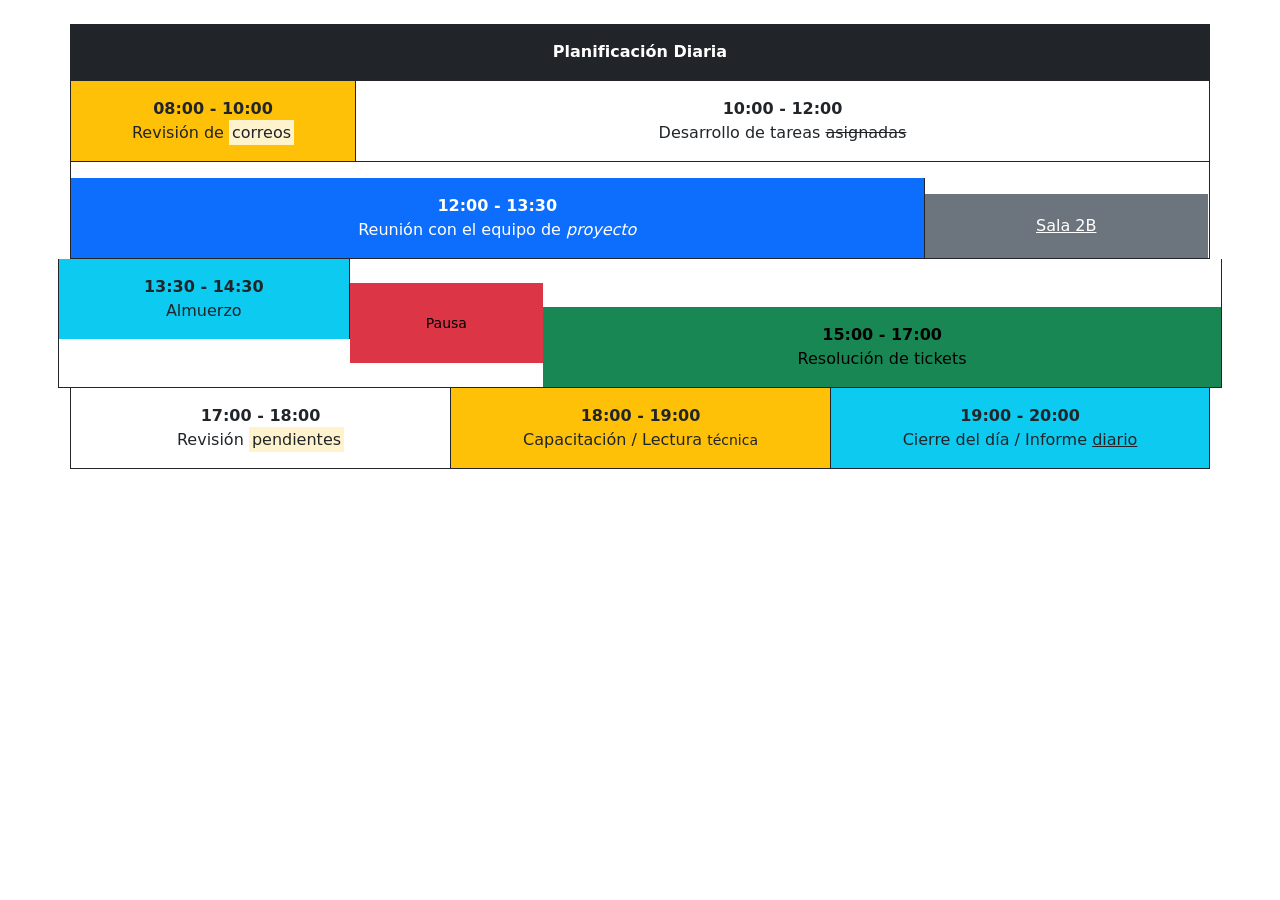
<file: tp5/planificacion.html>
<!DOCTYPE html>
<html lang="es">
<head>
    <meta charset="UTF-8">
    <meta name="viewport" content="width=device-width, initial-scale=1.0">
    <title>Planificación Diaria</title>
    <link href="https://cdn.jsdelivr.net/npm/bootstrap@5.3.3/dist/css/bootstrap.min.css" rel="stylesheet">
</head>
<body>

    <div class="container-md mt-4">
        <div class="row">
            <div class="col bg-dark text-white text-center p-3 border border-dark fw-bold border border-bottom-0 border border-top-0">
                Planificación Diaria
            </div>
        </div>

        <div class="row text-center">
            <div class="col-md-3 bg-warning p-3 border border-dark border border-bottom-0 border border-end-0">
                <strong>08:00 - 10:00</strong><br>
                Revisión de <mark>correos</mark>
            </div>
            <div class="col-md-9 bg-white p-3 border border-dark align-self-center col border border-bottom-0">
                <strong>10:00 - 12:00</strong><br>
                Desarrollo de tareas <del>asignadas</del>
            </div>
        </div>
                <div class="row text-center border border-dark pt-3">
            <div class="col-md-9 bg-primary text-white p-3 col border border-dark border border-top-0 border border-bottom-0 border border-start-0 border">
                <strong>12:00 - 13:30</strong><br>
                Reunión con el equipo de <em>proyecto</em>
            </div>
            <div class="col-md-3 bg-secondary text-white p-3 border d-flex align-items-center justify-content-center mt-3 border border-dark border border-white border border-top-0 border border-start-0 border border-bottom-0"> 
                <u>Sala 2B</u>
            </div>
        </div>
    
        <div class="row text-center gx-5 border border-dark border-top-0">
            <div class="col-md-3 bg-info p-3 border-dark border border-top-0 border border-bottom-0 border border-start-0 mb-5">
                <strong>13:30 - 14:30</strong><br>
                Almuerzo
            </div>
            <div class="col-md-2 bg-danger text-black p-3 d-flex align-items-center justify-content-center mt-4 mb-4">
                <small>Pausa</small>
            </div>
            <div class="col-md-7 bg-success text-black p-3 mt-5">
                <strong>15:00 - 17:00</strong><br>
                Resolución de tickets
            </div>
        </div>

        <div class="row text-center col-auto">
            <div class="col-md-4 bg-white p-3 border border-dark border border-top-0 border border-end-0 align-self-stretch">
                <strong>17:00 - 18:00</strong><br>
                Revisión <mark>pendientes</mark>
            </div>
            <div class="col-md-4 bg-warning p-3 border border-dark align-self-stretch border border-top-0 border border-end-0">
                <strong>18:00 - 19:00</strong><br>
                Capacitación / Lectura <small>técnica</small>
            </div>
            <div class="col-md-4 bg-info p-3 border border-dark align-self-stretch border border-top-0">
                <strong>19:00 - 20:00</strong><br>
                Cierre del día / Informe <ins>diario</ins>
            </div>
        </div>

    </div>

    <script src="https://cdn.jsdelivr.net/npm/bootstrap@5.3.3/dist/js/bootstrap.bundle.min.js"></script>
</body>
</html>
</file>
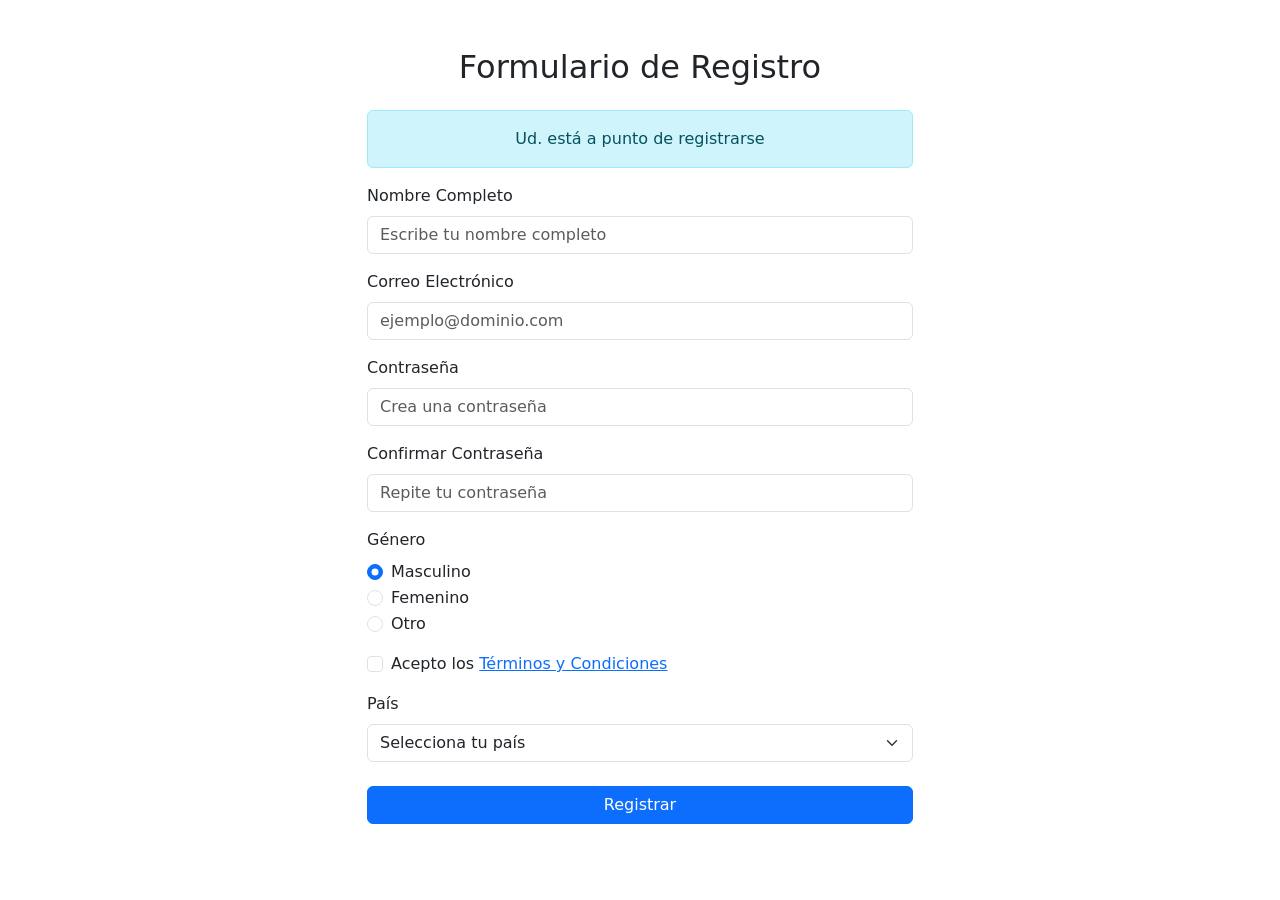
<file: tp5/registro.html>
<!DOCTYPE html>
<html lang="es">
<head>
    <meta charset="UTF-8">
    <meta name="viewport" content="width=device-width, initial-scale=1.0">
    <title>Formulario de Registro</title>
    <!-- Incluir Bootstrap desde CDN -->
    <link href="https://cdn.jsdelivr.net/npm/bootstrap@5.3.3/dist/css/bootstrap.min.css" rel="stylesheet">
</head>
<body>

    <div class="container mt-5">
        <h2 class="text-center mb-4">Formulario de Registro</h2>

        <!-- Centramos el formulario limitando su ancho en pantallas medianas y grandes -->
        <div class="row justify-content-center">
            <div class="col-md-8 col-lg-6">
                <form>
                    
                    <!-- Mensaje superior estilo alerta -->
                    <div class="alert alert-info text-center" role="alert">
                        Ud. está a punto de registrarse
                    </div>

                    <!-- Nombre Completo -->
                    <div class="mb-3">
                        <label for="nombre" class="form-label">Nombre Completo</label>
                        <input type="text" class="form-control" id="nombre" placeholder="Escribe tu nombre completo">
                    </div>

                    <!-- Correo Electrónico -->
                    <div class="mb-3">
                        <label for="email" class="form-label">Correo Electrónico</label>
                        <!-- type="email" valida que el formato contenga un @ automáticamente -->
                        <input type="email" class="form-control" id="email" placeholder="ejemplo@dominio.com">
                    </div>

                    <!-- Contraseña -->
                    <div class="mb-3">
                        <label for="password" class="form-label">Contraseña</label>
                        <input type="password" class="form-control" id="password" placeholder="Crea una contraseña">
                    </div>

                    <!-- Confirmar Contraseña -->
                    <div class="mb-3">
                        <label for="confirmPassword" class="form-label">Confirmar Contraseña</label>
                        <input type="password" class="form-control" id="confirmPassword" placeholder="Repite tu contraseña">
                    </div>

                    <!-- Género (Radio Buttons) -->
                    <div class="mb-3">
                        <label class="form-label">Género</label>
                        <div class="form-check">
                            <input class="form-check-input" type="radio" name="genero" id="masculino" checked>
                            <label class="form-check-label" for="masculino">Masculino</label>
                        </div>
                        <div class="form-check">
                            <input class="form-check-input" type="radio" name="genero" id="femenino">
                            <label class="form-check-label" for="femenino">Femenino</label>
                        </div>
                        <div class="form-check">
                            <input class="form-check-input" type="radio" name="genero" id="otro">
                            <label class="form-check-label" for="otro">Otro</label>
                        </div>
                    </div>

                    <!-- Términos y Condiciones (Checkbox) -->
                    <div class="mb-3 form-check">
                        <input type="checkbox" class="form-check-input" id="terminos">
                        <!-- El texto subraya los términos, indicando un enlace -->
                        <label class="form-check-label" for="terminos">Acepto los <a href="#">Términos y Condiciones</a></label>
                    </div>

                    <!-- País (Select dropdown) -->
                    <div class="mb-4">
                        <label for="pais" class="form-label">País</label>
                        <select class="form-select" id="pais">
                            <option selected disabled>Selecciona tu país</option>
                            <option value="ar">Argentina</option>
                            <option value="cl">Chile</option>
                            <option value="uy">Uruguay</option>
                        </select>
                    </div>

                    <!-- Botón Registrar -->
                    <!-- La clase w-100 hace que el botón ocupe todo el ancho, btn-primary le da el color azul -->
                    <button type="submit" class="btn btn-primary w-100">Registrar</button>
                    
                </form>
            </div>
        </div>
    </div>

    <!-- Script de Bootstrap al final del body -->
    <script src="https://cdn.jsdelivr.net/npm/bootstrap@5.3.3/dist/js/bootstrap.bundle.min.js"></script>
</body>
</html>
</file>
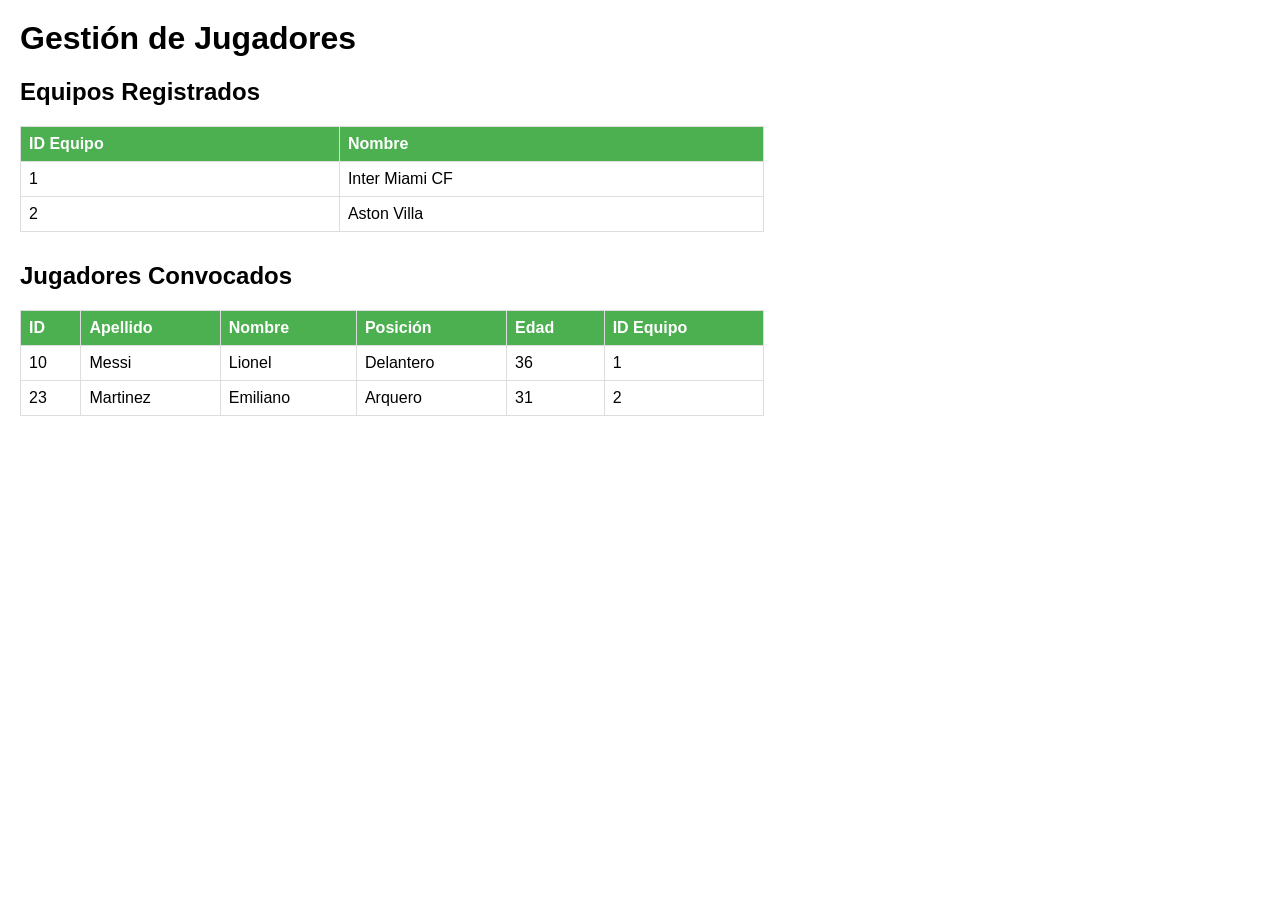
<file: tp2/punto4/salida_seleccion.html>
<html>
<head>
<META http-equiv="Content-Type" content="text/html; charset=UTF-8">
<title>Selecci&oacute;n Nacional Argentina</title>
<style>
                    body { font-family: Arial, sans-serif; margin: 20px; }
                    table { border-collapse: collapse; width: 60%; margin-bottom: 30px; }
                    th, td { border: 1px solid #dddddd; padding: 8px; text-align: left; }
                    th { background-color: #4CAF50; color: white; }
                </style>
</head>
<body>
<h1>Gesti&oacute;n de Jugadores</h1>
<h2>Equipos Registrados</h2>
<table>
<tr>
<th>ID Equipo</th><th>Nombre</th>
</tr>
<tr>
<td>1</td><td>Inter Miami CF</td>
</tr>
<tr>
<td>2</td><td>Aston Villa</td>
</tr>
</table>
<h2>Jugadores Convocados</h2>
<table>
<tr>
<th>ID</th><th>Apellido</th><th>Nombre</th><th>Posici&oacute;n</th><th>Edad</th><th>ID Equipo</th>
</tr>
<tr>
<td>10</td><td>Messi</td><td>Lionel</td><td>Delantero</td><td>36</td><td>1</td>
</tr>
<tr>
<td>23</td><td>Martinez</td><td>Emiliano</td><td>Arquero</td><td>31</td><td>2</td>
</tr>
</table>
</body>
</html>
</file>
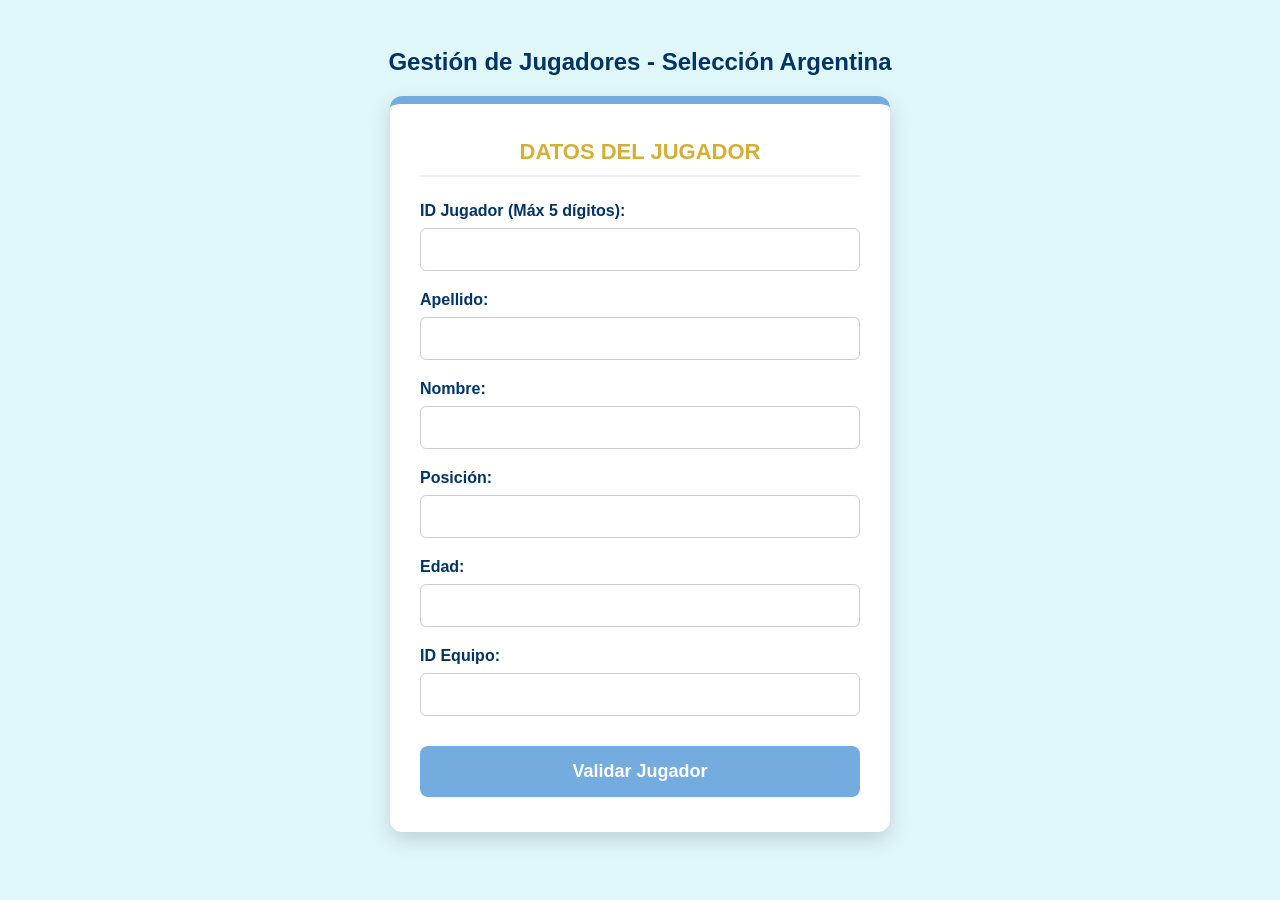
<file: tp4/punto2y3/caso27.html>
<!DOCTYPE html>
<html lang="es">
<head>
    <meta charset="UTF-8">
    <meta name="viewport" content="width=device-width, initial-scale=1.0">
    <title>Caso 27 - Gestión de Jugadores AFA</title>
    <link rel="stylesheet" href="estilos-formulario.css">
</head>
<body>

    <h2>Gestión de Jugadores - Selección Argentina</h2>

    <form id="formJugadores" novalidate>
        <fieldset>
            <legend>Datos del Jugador</legend>

            <label for="jugadorId">ID Jugador (Máx 5 dígitos):</label>
            <input type="number" id="jugadorId" required max="99999" min="1">
            <span id="errorId" class="error-msg"></span>

            <label for="apellido">Apellido:</label>
            <input type="text" id="apellido" required maxlength="20" min= "1">
            <span id="errorApellido" class="error-msg"></span>

            <label for="nombre">Nombre:</label>
            <input type="text" id="nombre" required maxlength="30" min="1">
            <span id="errorNombre" class="error-msg"></span>

            <label for="posicion">Posición:</label>
            <input type="number" id="posicion" required maxlength="20" min="1">

            <span id="errorPosicion" class="error-msg"></span>

            <label for="edad">Edad:</label>
            <input type="number" id="edad" required max="99" min="1">
            <span id="errorEdad" class="error-msg"></span>

            <label for="equipoId">ID Equipo:</label>
            <input type="number" id="equipoId" required max="99999" min="1">
            <span id="errorEquipoId" class="error-msg"></span>

            <button type="submit">Validar Jugador</button>
        </fieldset>
    </form>

    <script src="script-jugadores.js"></script>
</body>
</html>
</file>
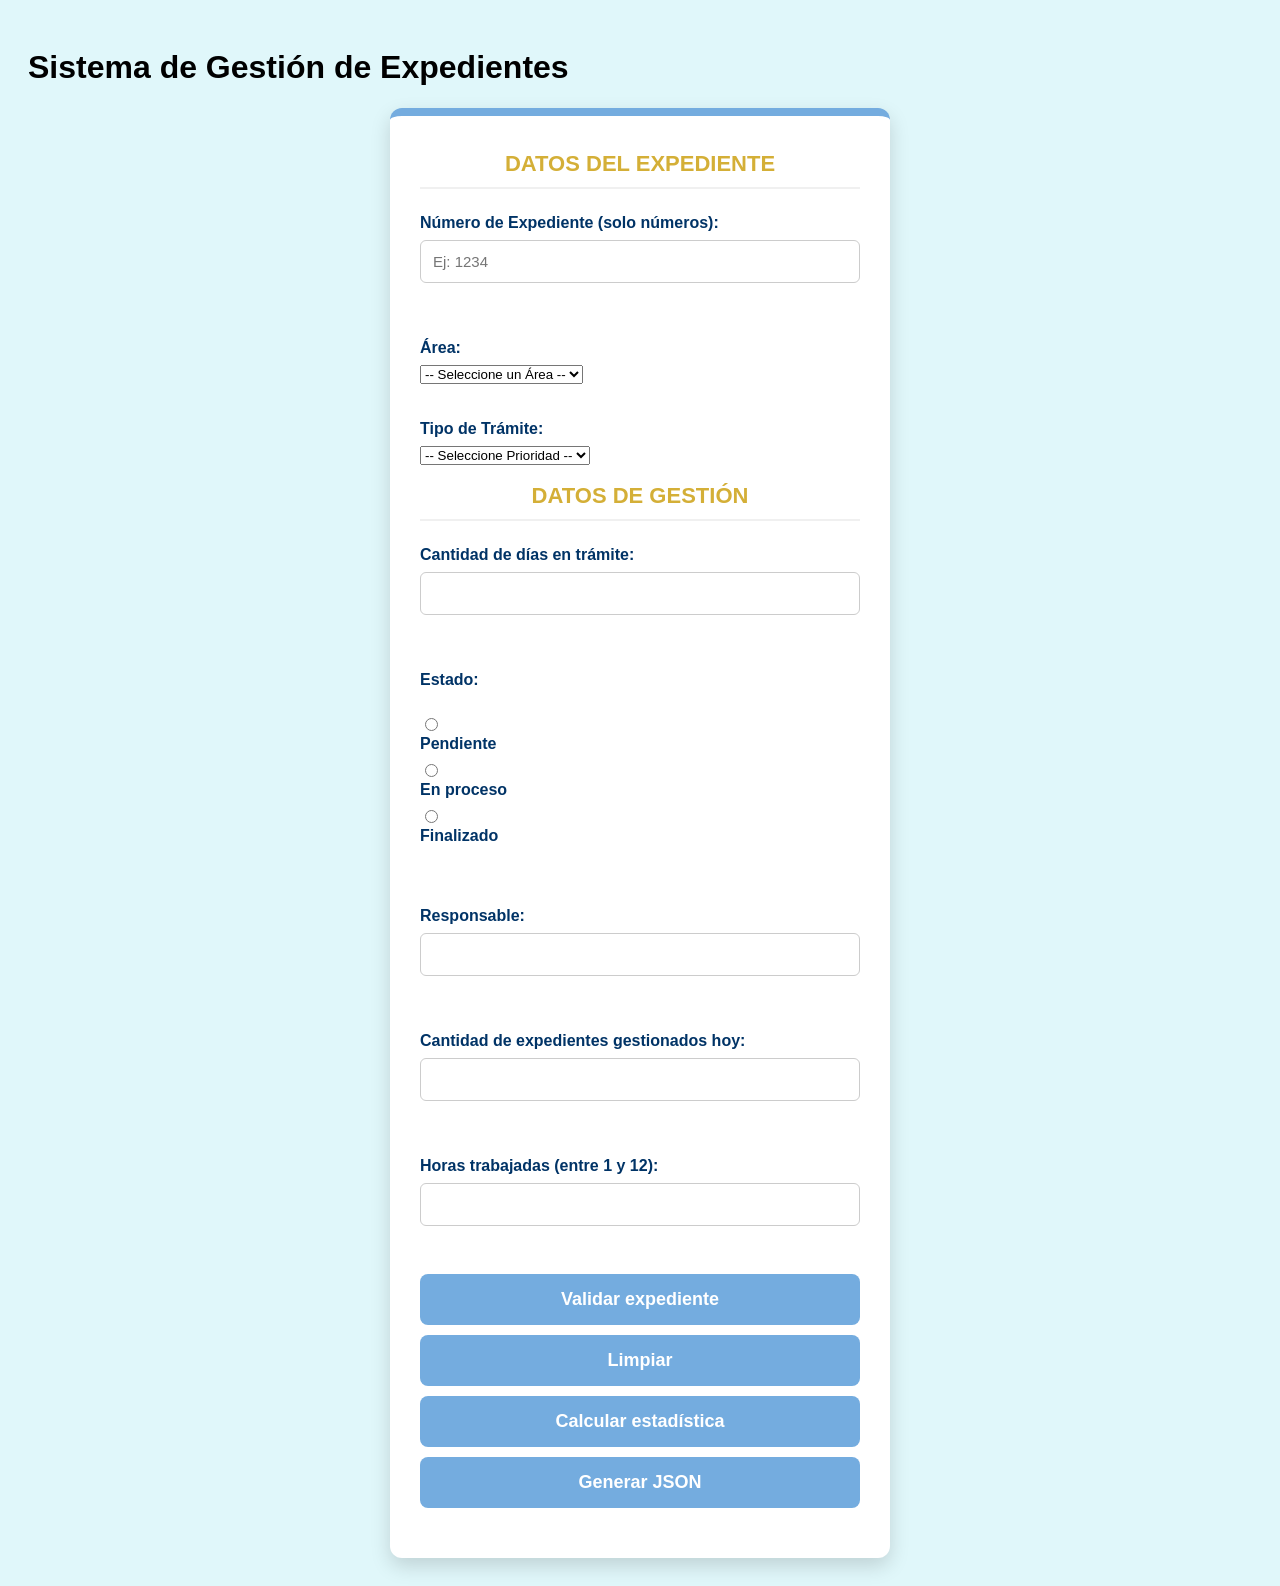
<file: tp4/punto2y3/expedientes.html>
<!DOCTYPE html>
<html lang="es">
<head>
    <meta charset="UTF-8">
    <meta name="viewport" content="width=device-width, initial-scale=1.0">
    <title>Gestión de Expedientes - Punto 2</title>
    <link rel="stylesheet" href="estilos-formulario.css">
    <script src="script-expedientes.js"></script>
</head>
<body>

    <header>
        <h1>Sistema de Gestión de Expedientes</h1>
    </header>

    <main>
        <form id="formExpediente" novalidate>
            
            <fieldset>
                <legend>Datos del Expediente</legend>

                <label for="numExpediente">Número de Expediente (solo números):</label>
                <input type="text" id="numExpediente" name="numExpediente" required placeholder="Ej: 1234">
                <span id="errorExpediente" class="error-msg"></span>

                <br><br>

                <label for="area">Área:</label>
                <select id="area" name="area" required>
                    <option value="">-- Seleccione un Área --</option>
                    <option value="Mesa de Entrada">Mesa de Entrada</option>
                    <option value="Jurídico">Jurídico</option>
                    <option value="Informática">Informática</option>
                    <option value="Administración">Administración</option>
                </select>
                <span id="errorArea" class="error-msg"></span>

                <br><br>

                <label for="tipoTramite">Tipo de Trámite:</label>
                <select id="tipoTramite" name="tipoTramite" required>
                    <option value="">-- Seleccione Prioridad --</option>
                    <option value="Urgente">Urgente</option>
                    <option value="Normal">Normal</option>
                    <option value="Bajo">Bajo</option>
                </select>
                <span id="errorTramite" class="error-msg"></span>
            </fieldset>

            <br>

            <fieldset>
                <legend>Datos de Gestión</legend>

                <label for="diasTramite">Cantidad de días en trámite:</label>
                <input type="number" id="diasTramite" name="diasTramite" min="1" required>
                <span id="errorDias" class="error-msg"></span>

                <br><br>

                <label>Estado:</label><br>
                <input type="radio" id="estadoPendiente" name="estado" value="Pendiente" required>
                <label for="estadoPendiente">Pendiente</label>
                
                <input type="radio" id="estadoProceso" name="estado" value="En proceso">
                <label for="estadoProceso">En proceso</label>
                
                <input type="radio" id="estadoFinalizado" name="estado" value="Finalizado">
                <label for="estadoFinalizado">Finalizado</label>
                <br>
                <span id="errorEstado" class="error-msg"></span>

                <br><br>

                <label for="responsable">Responsable:</label>
                <input type="text" id="responsable" name="responsable" required>
                <span id="errorResponsable" class="error-msg"></span>

                <br><br>

                <label for="expedientesHoy">Cantidad de expedientes gestionados hoy:</label>
                <input type="number" id="expedientesHoy" name="expedientesHoy" min="0" required>
                <span id="errorExpedientesHoy" class="error-msg"></span>

                <br><br>

                <label for="horasTrabajadas">Horas trabajadas (entre 1 y 12):</label>
                <input type="number" id="horasTrabajadas" name="horasTrabajadas" min="1" max="12" required>
                <span id="errorHoras" class="error-msg"></span>
            </fieldset>

            <br>

            <div class="botones-container">
                <button type="submit" id="btnValidar">Validar expediente</button>
                <button type="reset" id="btnLimpiar">Limpiar</button>
            <button type="button" id="btnEstadistica">Calcular estadística</button>
            <button type="button" id="btnJSON">Generar JSON</button>
            <pre id="resultadoJSON" style="background: #f4f4f4; padding: 10px; margin-top: 15px; display: none;"></pre>
            <div id="resultadoEstadistica" style="margin-top: 15px; font-weight: bold;">
            </div>

        </form>

        <div id="mensajeResultado" style="margin-top: 15px; font-weight: bold;"></div>
    </main>

</body>
</html>
</file>
<file: tp4/punto2y3/estilos-formulario.css>
* {
    box-sizing: border-box;
    font-family: 'Segoe UI', Arial, sans-serif;
}

body {
    background-color: #e0f7fa; 
    padding: 20px;
}

h2 {
    text-align: center;
    color: #003366;
    margin-bottom: 20px;
}

form {
    max-width: 500px;
    margin: 0 auto;
    padding: 35px 30px;
    background-color: #ffffff;
    border-radius: 12px;
    box-shadow: 0 8px 20px rgba(0, 0, 0, 0.15);
    border-top: 8px solid #74acdf; 
}

fieldset {
    border: none;
    padding: 0;
    margin: 0;
}

legend {
    font-size: 22px;
    font-weight: bold;
    color: #d4af37; 
    text-transform: uppercase;
    margin-bottom: 25px;
    text-align: center;
    width: 100%;
    border-bottom: 2px solid #f0f0f0;
    padding-bottom: 10px;
}

label {
    display: block; 
    margin-bottom: 8px;
    font-weight: bold;
    color: #003366; 
}

input[type="text"],
input[type="number"] {
    width: 100%;
    padding: 12px;
    margin-bottom: 20px;
    border: 1px solid #cccccc;
    border-radius: 6px;
    font-size: 15px;
    transition: all 0.3s ease;
}

input[type="text"]:focus,
input[type="number"]:focus {
    border-color: #74acdf;
    box-shadow: 0 0 8px rgba(116, 172, 223, 0.4);
    outline: none;
}

button {
    width: 100%;
    padding: 15px;
    background-color: #74acdf; 
    color: #ffffff;
    border: none;
    border-radius: 8px;
    font-size: 18px;
    font-weight: bold;
    cursor: pointer;
    transition: background-color 0.3s ease, transform 0.1s ease;
    margin-top: 10px;
}

button:hover {
    background-color: #4b8bca; 
}

button:active {
    transform: scale(0.98);
}

/* Estilos para los mensajes de error en rojo */
.error-msg {
    display: block;
    color: #d32f2f; 
    font-size: 13px;
    margin-top: -15px; 
    margin-bottom: 15px;
    font-weight: bold;
}
</file>
